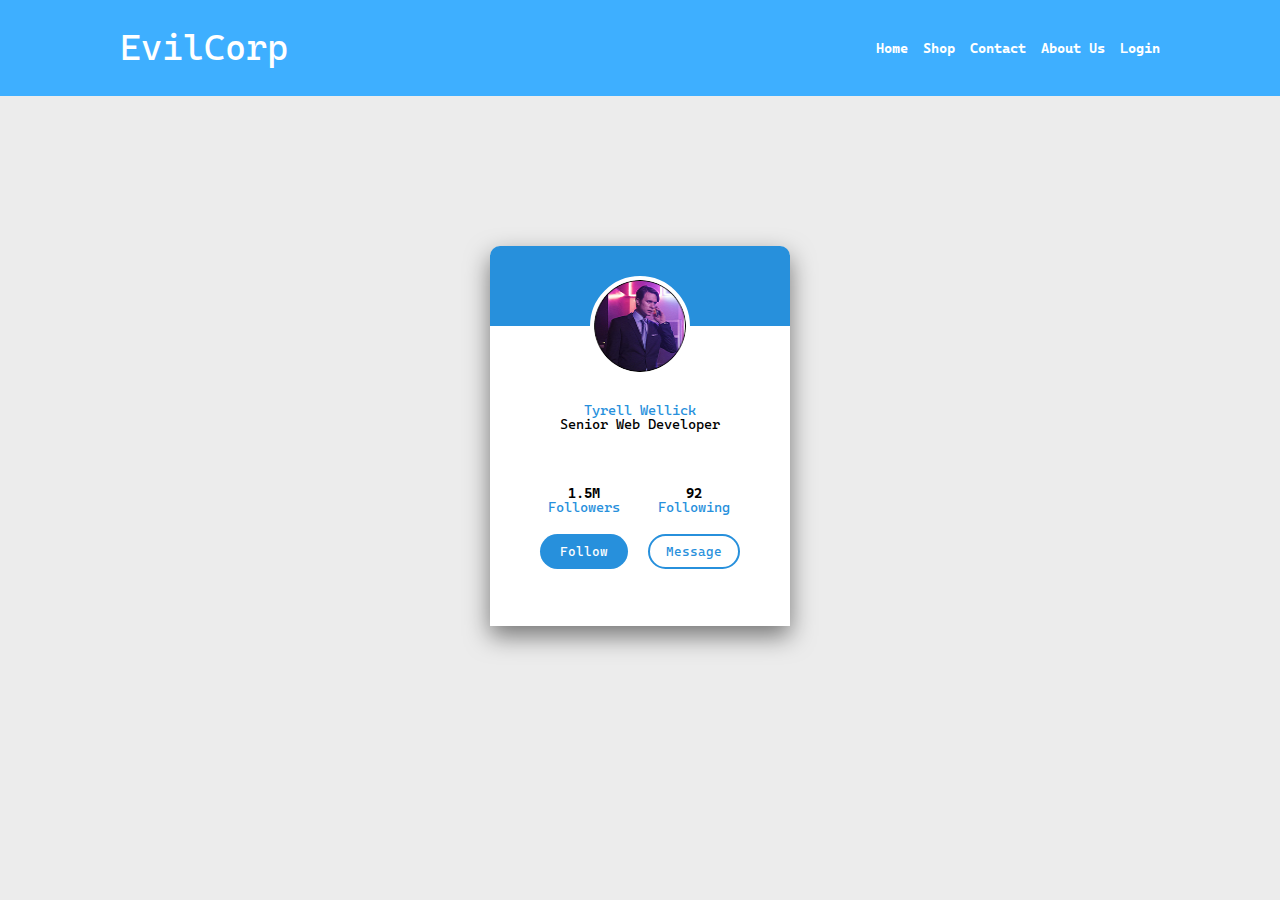
<file: index.html>
<!DOCTYPE html>
<html lang="en">
<head>
    <meta charset="UTF-8">
    <meta name="viewport" content="width=device-width, initial-scale=1.0">
    <title>EvilCorp</title>
    <link rel="stylesheet" href="styles/styles.css">
    <link rel="preconnect" href="https://fonts.googleapis.com">
    <link rel="preconnect" href="https://fonts.gstatic.com" crossorigin>
    <link href="https://fonts.googleapis.com/css2?family=Cascadia+Mono:ital,wght@0,200..700;1,200..700&family=Share+Tech&display=swap" rel="stylesheet">

    <link rel="icon" type="image/png" href="images/evilcorp.png">
    <link rel="stylesheet" href="/styles/shop.css">


    

</head>
<body>
    
    <div class="container">
        <div class="header-container">
            <header>
                <div class="header-content">
                    <h1 class="header-logo">EvilCorp</h1>
                </div>
                  <div class="burger">
                    <span></span>
                    <span></span>
                    <span></span>
                </div>
                <nav class="navbar">
                    <ul>
                        <li><a href="index.html">Home</a></li>
                        <li><a href="shop.html">Shop</a></li>
                        <li><a href="Contact.html">Contact</a></li>
                        <li><a href="#">About Us</a></li>
                        <li><a href="#">Login</a></li>
                    </ul>
                </nav>
            </header>
        </div>
    </div>
    <div class="container">
        <main>
            <article class="profile-card">
                <div class="card-header">
                    <img src="./images/Ellipse 2.png" alt="">
                </div>
                <div class="card-main">
                    <div class="card-main-content">
                        <h2>Tyrell Wellick</h2>
                        <p>Senior Web Developer</p>
                    </div>
                    <div class="card-main-followers">
                        <div class="card-main-left">
                            <p>1.5M</p>
                            <a href="">Followers</a>
                            <button >Follow</button>
                        </div>
                        <div class="card-main-right">
                            <p>92</p>
                            <a href="">Following</a>
                            <button>Message</button>
                        </div>
                    </div>
                </div>
            </article>
        </main>
        <footer>

        </footer>
    </div>

    <script src="/scripts/main.js"></script>
</body>
</html>
</file>
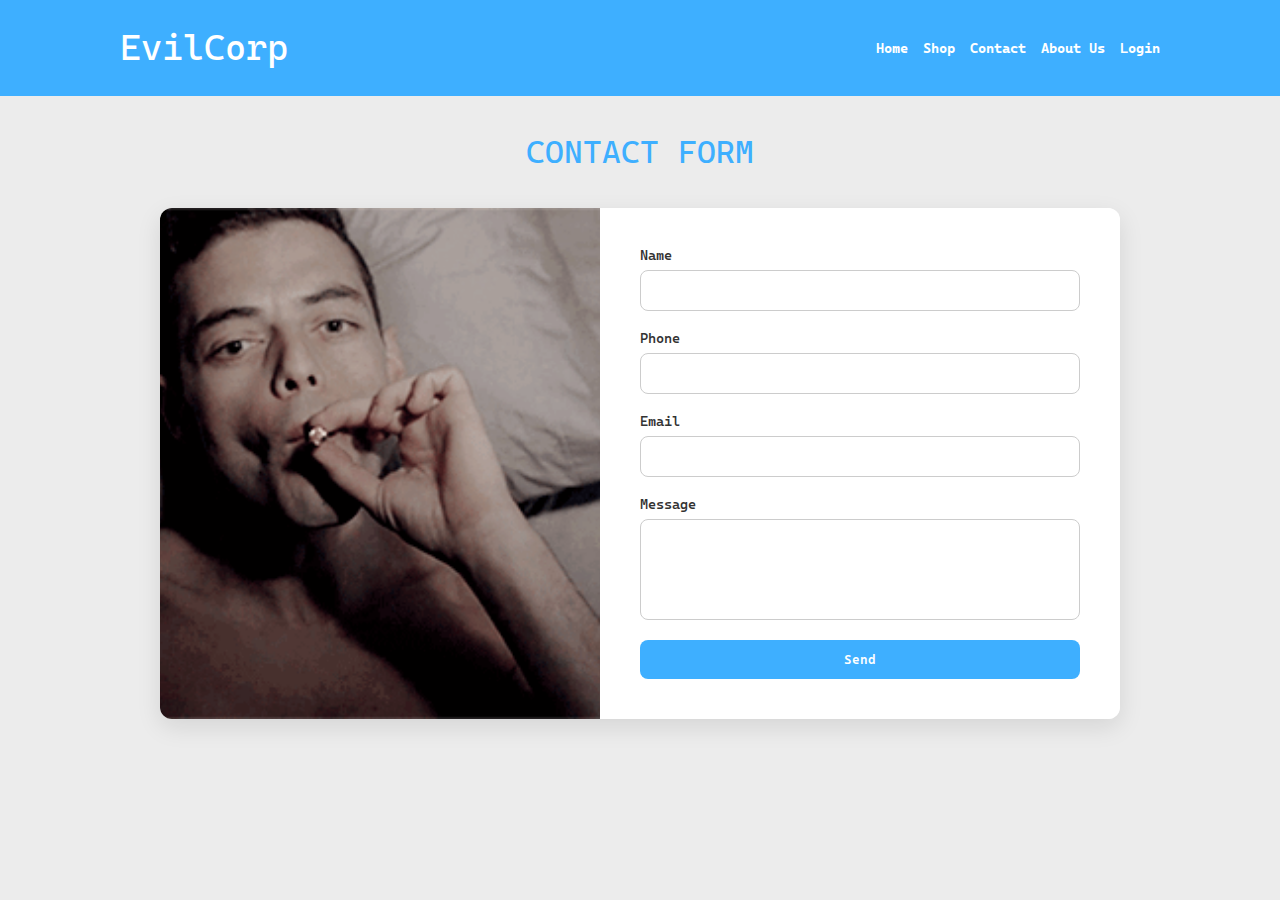
<file: contact.html>
<!DOCTYPE html>
<html lang="en">
<head>
 <meta charset="UTF-8">
    <meta name="viewport" content="width=device-width, initial-scale=1.0">
    <title>EvilCorp</title>
    <link rel="stylesheet" href="styles/styles.css">
    <link rel="preconnect" href="https://fonts.googleapis.com">
    <link rel="preconnect" href="https://fonts.gstatic.com" crossorigin>
    <link href="https://fonts.googleapis.com/css2?family=Cascadia+Mono:ital,wght@0,200..700;1,200..700&family=Share+Tech&display=swap" rel="stylesheet">

    <link rel="icon" type="image/png" href="images/evilcorp.png">
    <link rel="stylesheet" href="/styles/shop.css">

    

</head>
<body>
     <div class="container">
        <div class="header-container">
            <header>
                <div class="header-content">
                    <h1 class="header-logo">EvilCorp</h1>
                </div>
                  <div class="burger">
                    <span></span>
                    <span></span>
                    <span></span>
                </div>
                <nav class="navbar">
                    <ul>
                        <li><a href="index.html">Home</a></li>
                        <li><a href="shop.html">Shop</a></li>
                        <li><a href="Contact.html">Contact</a></li>
                        <li><a href="#">About Us</a></li>
                        <li><a href="#">Login</a></li>
                    </ul>
                </nav>
            </header>
        </div>
    </div>

    <div class="container">
  <main class="contact">
    <h2>CONTACT FORM</h2>

    <div class="contact-wrapper">
      <div class="contact-img">
        <img src="images/RAuM.gif" alt="Contact Image">
      </div>

      <div class="contact-form">
        <form action="#" method="POST">
          <label for="name">Name</label>
          <input type="text" id="name" name="name" required>

          <label for="phone">Phone</label>
          <input type="tel" id="phone" name="phone">

          <label for="email">Email</label>
          <input type="email" id="email" name="email" required>

          <label for="message">Message</label>
          <textarea id="message" name="message" rows="5" required></textarea>

          <button type="submit">Send</button>
        </form>
      </div>
    </div>
  </main>
    </div>



    <script src="/scripts/main.js"></script>
</body>
</html>
</file>
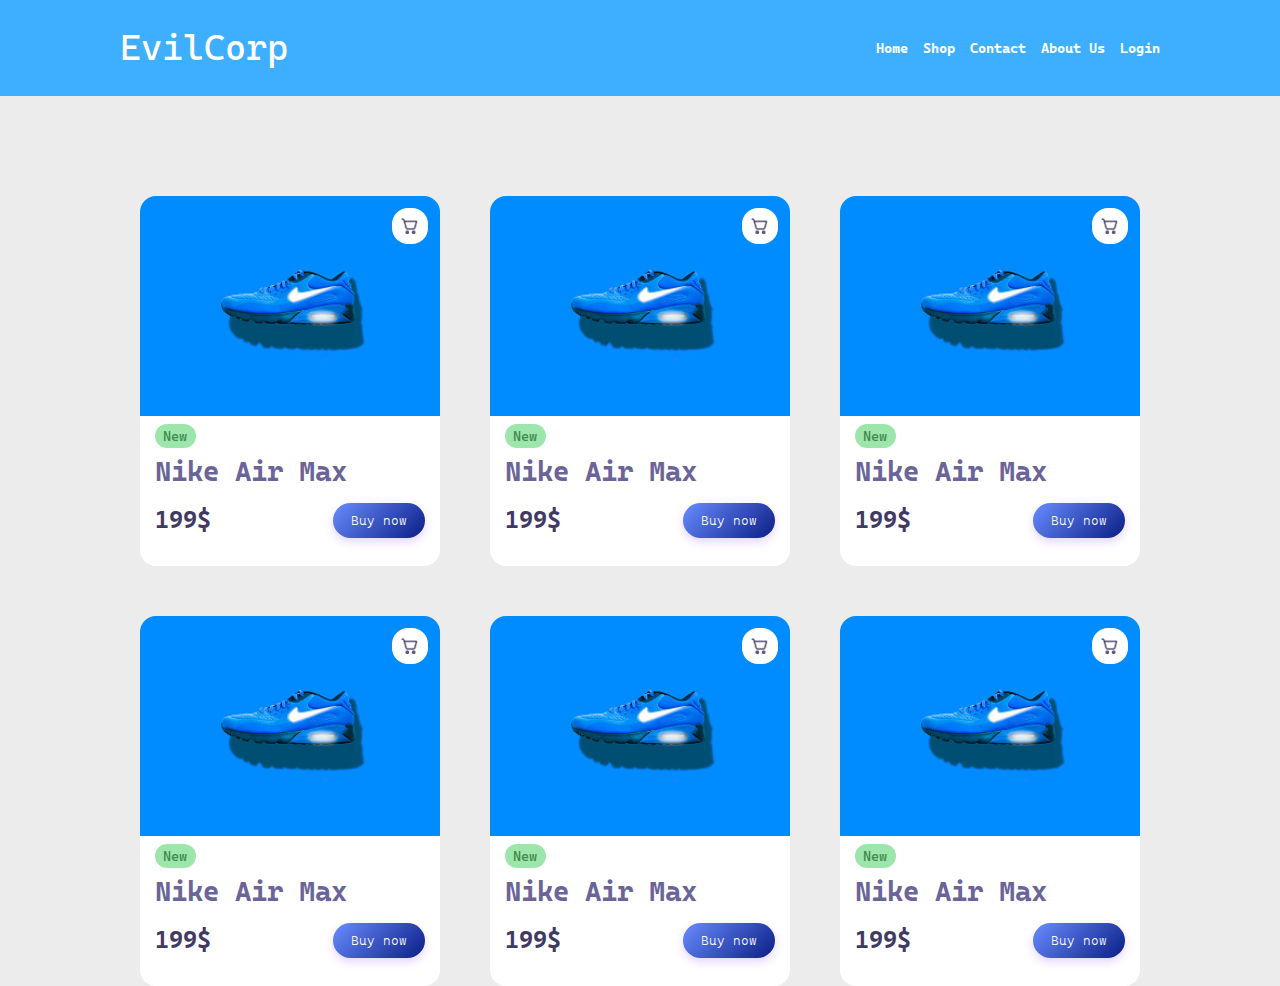
<file: shop.html>
<!DOCTYPE html>
<html lang="en">
<head>
 <meta charset="UTF-8">
    <meta name="viewport" content="width=device-width, initial-scale=1.0">
    <title>EvilCorp</title>
    <link rel="stylesheet" href="styles/styles.css">
    <link rel="preconnect" href="https://fonts.googleapis.com">
    <link rel="preconnect" href="https://fonts.gstatic.com" crossorigin>
    <link href="https://fonts.googleapis.com/css2?family=Cascadia+Mono:ital,wght@0,200..700;1,200..700&family=Share+Tech&display=swap" rel="stylesheet">

    <link rel="icon" type="image/png" href="images/evilcorp.png">
    <link rel="stylesheet" href="/styles/shop.css">

    
</head>
<body>
     <div class="container">
        <div class="header-container">
            <header>
                <div class="header-content">
                    <h1 class="header-logo">EvilCorp</h1>
                </div>
                  <div class="burger">
                    <span></span>
                    <span></span>
                    <span></span>
                </div>
                <nav class="navbar">
                    <ul>
                        <li><a href="index.html">Home</a></li>
                        <li><a href="shop.html">Shop</a></li>
                        <li><a href="Contact.html">Contact</a></li>
                        <li><a href="#">About Us</a></li>
                        <li><a href="#">Login</a></li>
                    </ul>
                </nav>
            </header>
        </div>
    </div>


    <div class="container">
        <article class="shop">
            <div class="shop-cards">
                <div class="shop-cards-up">
                    <div class="shop-card">
                        <div class="card-img">
                            <img src="/images/Cart Icon.jpg" alt="">
                        </div>
                        <div class="card-content">
                            <div class="card-content-item">
                                <p>New</p>
                                <h2>Nike Air Max</h2>
                            </div>
                            <div class="card-content-price">
                                <p>199$</p>
                                <button>Buy now</button>
                            </div>
                        </div>
                    </div>
                    <div class="shop-card">
                        <div class="card-img">
                            <img src="/images/Cart Icon.jpg" alt="">
                        </div>
                        <div class="card-content">
                            <div class="card-content-item">
                                <p>New</p>
                                <h2>Nike Air Max</h2>
                            </div>
                            <div class="card-content-price">
                                <p>199$</p>
                                <button>Buy now</button>
                            </div>
                        </div>
                    </div>
                    <div class="shop-card">
                        <div class="card-img">
                            <img src="/images/Cart Icon.jpg" alt="">
                        </div>
                        <div class="card-content">
                            <div class="card-content-item">
                                <p>New</p>
                                <h2>Nike Air Max</h2>
                            </div>
                            <div class="card-content-price">
                                <p>199$</p>
                                <button>Buy now</button>
                            </div>
                        </div>
                    </div>
                </div>
                <div class="shop-cards-down">
                    <div class="shop-card">
                        <div class="card-img">
                            <img src="/images/Cart Icon.jpg" alt="">
                        </div>
                        <div class="card-content">
                            <div class="card-content-item">
                                <p>New</p>
                                <h2>Nike Air Max</h2>
                            </div>
                            <div class="card-content-price">
                                <p>199$</p>
                                <button>Buy now</button>
                            </div>
                        </div>
                    </div>
                    <div class="shop-card">
                        <div class="card-img">
                            <img src="/images/Cart Icon.jpg" alt="">
                        </div>
                        <div class="card-content">
                            <div class="card-content-item">
                                <p>New</p>
                                <h2>Nike Air Max</h2>
                            </div>
                            <div class="card-content-price">
                                <p>199$</p>
                                <button>Buy now</button>
                            </div>
                        </div>
                    </div>
                    <div class="shop-card">
                        <div class="card-img">
                            <img src="/images/Cart Icon.jpg" alt="">
                        </div>
                        <div class="card-content">
                            <div class="card-content-item">
                                <p>New</p>
                                <h2>Nike Air Max</h2>
                            </div>
                            <div class="card-content-price">
                                <p>199$</p>
                                <button>Buy now</button>
                            </div>
                        </div>
                    </div>
                </div>
            </div>
            
        </article>
    </div>

    

    <script src="/scripts/main.js"></script>
</body>
</html>
</file>
<file: styles/styles.css>
*{
	padding: 0;
	margin: 0;
	border: 0;
}
*,*:before,*:after{
	-moz-box-sizing: border-box;
	-webkit-box-sizing: border-box;
	box-sizing: border-box;
}
:focus,:active{outline: none;}
a:focus,a:active{outline: none;}

nav,footer,header,aside{display: block;}

html,body{
	height: 100%;
	width: 100%;
	font-size: 100%;
	line-height: 1;
	font-size: 14px;
	-ms-text-size-adjust: 100%;
	-moz-text-size-adjust: 100%;
	-webkit-text-size-adjust: 100%;
    box-sizing: border-box;
    font-family: "Cascadia Mono", sans-serif;
    background-color: #ececec;

}
input,button,textarea{font-family:inherit;}

input::-ms-clear{display: none;}
button{cursor: pointer;}
button::-moz-focus-inner {padding:0;border:0;}
a, a:visited{text-decoration: none;}
a:hover{text-decoration: none;}
ul li{list-style: none;}
ol li{list-style: none;}
img{vertical-align: top;}

h1,h2,h3,h4,h5,h6{font-size:inherit;font-weight: 400;}

/* null style */

.container {
    display: flex;
    justify-content: center;
    align-items: center;
    flex-direction: column;
    width: 100%;
    margin: 0 auto;
    
}

.header-container {
    background-color: #3eafff;
    width: 100%;
    display: flex;
    justify-content: center;

}

header {
    background-color: #3eafff;
    display: flex;
    justify-content: space-between;
    max-width: 1080px;
    width: 100%;
    color: white;
    align-items: center;
    padding: 30px 20px;
    position: relative;
}


.header-logo {
    font-size: 36px;
}


.navbar ul{
    display: flex;
    flex-direction: row;
}

.navbar ul li a {
    color: white;
    font-weight: 700;
}

.navbar ul li a {
    padding-left: 15px;
    transition: all 0.3s ease-in-out;

}

.navbar ul li a:hover {
    color: #ffa600;
    cursor: pointer;
    font-weight: 700;

}


main {

}

.profile-card {
    display: flex;
    flex-direction: column;
    max-width: 300px;
    width: 300px;
    margin-top: 150px;
    border-top-left-radius: 10px;
    border-top-right-radius: 10px;
    position: relative;
    box-shadow: 0 10px 25px rgba(0, 0, 0, 0.50);
}

.card-header {
    background-color: #2790DC;
    height: 80px;
    border-top-left-radius: 10px;
    border-top-right-radius: 10px;

}

.card-header img {
    position: absolute;
    top: 30px;
    left: 50%;
    transform: translateX(-50%);
    width: 100px;
    height: 100px;
    border-radius: 50%;
    border: 4px solid #fff;
    background-color: white;
    
}

.card-main {
    display: flex;
    flex-direction: column;
    align-items: center;
    padding-top: 60px;
    padding-bottom: 20px;
    text-align: center;
    background-color: rgb(255, 255, 255);
    height: 300px;

    justify-content: space-around;
}

.card-main-content {
}

.card-main-content h2 {
    color: #2790DC;
    
}

.card-main-content p {
    
}

.card-main-followers {
    display: flex;
    font-weight: 700;
    
}

.card-main-left {
    display: flex;
    flex-direction: column;
    padding: 20px 10px;
}

.card-main-left a {
    color: #2790DC;
    font-weight: 400;
    margin-bottom: 20px;
}

.card-main-left button {
    padding: 10px 20px;
    border-radius: 20px;
    background-color: #2790DC;
    color: white;

    transition: all 0.3s ease-in-out;


}

.card-main-right {
    display: flex;
    flex-direction: column;
    padding: 20px 10px;

}

.card-main-right a {
    color: #2790DC;
    font-weight: 400;
    margin-bottom: 20px;
}

.card-main-right button {
    padding: 8px 16px;
    border-radius: 20px;
    background-color: white;
    color: #2790DC;
    border: 2px solid #2790DC;
    font-weight: 400;

    transition: all 0.3s ease-in-out;

}

footer {
    
}

.card-main-right button:hover {
    background-color: #2790DC;
    color: white;
    box-shadow: 0 8px 20px rgba(198, 40, 40, 0.2);
}

.card-main-left button:hover {
    background-color: white;
    color: #2790DC;
    box-shadow: 0 8px 20px rgba(198, 40, 40, 0.2);

}


.card-main-left button:active {
    transform: translateY(3px) scale(0.98); /* легкое нажатие */
    box-shadow: 0 2px 8px rgba(33, 150, 243, 0.2);
}

.card-main-right button:active {
    transform: translateY(3px) scale(0.98); /* легкое нажатие */
    box-shadow: 0 2px 8px rgba(33, 150, 243, 0.2);
}



.burger {
    display: none;
    flex-direction: column;
    cursor: pointer;
    gap: 6px;
}

.burger span {
    height: 3px;
    width: 25px;
    background-color: white;
    border-radius: 2px;
    transition: all 0.4s ease;
}

.burger.active span:nth-child(1) {
    transform: rotate(45deg) translate(5px, 5px);
}
.burger.active span:nth-child(2) {
    opacity: 0;
}
.burger.active span:nth-child(3) {
    transform: rotate(-45deg) translate(5px, -5px);
}


@media (max-width: 768px) {
    .burger {
        display: flex;
    }

    .navbar {
        position: absolute;
        top: 100%;
        left: 0;
        right: 0;
        background-color: #3eafff;
        flex-direction: column;
        overflow: hidden;
        max-height: 0;
        transition: max-height 0.99s ease;
        z-index: 1000;
    }


    .navbar ul {
        flex-direction: column;
        align-items: center;
        padding: 20px 0;
    }

    .navbar ul li {
        padding: 10px 0;
    }

    .navbar.active {
        max-height: 500px;
    }

    .contact-wrapper {
    flex-direction: column;

    }

    .contact-img {
    height: 200px;

    }


}



.contact {
  max-width: 1000px;
  width: 100%;
  padding: 40px 20px;
}

.contact h2 {
  text-align: center;
  color: #3eafff;
  margin-bottom: 40px;
  font-size: 32px;
}

.contact-wrapper {
  display: flex;
  background-color: #f9f9f9;
  border-radius: 12px;
  overflow: hidden;
  box-shadow: 0 8px 24px rgba(0, 0, 0, 0.1);
}

.contact-img {
  flex: 1;
}

.contact-img img {
  width: 100%;
  height: 100%;
  object-fit: cover;
}

.contact-form {
  flex: 1;
  padding: 40px;
  background-color: white;
  display: flex;
  flex-direction: column;
  justify-content: center;
}

.contact-form form {
  display: flex;
  flex-direction: column;
}

.contact-form label {
  margin-bottom: 8px;
  color: #333;
  font-weight: 500;
}

.contact-form input,
.contact-form textarea {
  padding: 12px;
  margin-bottom: 20px;
  border: 1px solid #ccc;
  border-radius: 8px;
  transition: border-color 0.3s ease, box-shadow 0.3s ease;
}

.contact-form textarea {
    resize: none;
}

.contact-form input:focus,
.contact-form textarea:focus {
  border-color: #3eafff;
  box-shadow: 0 0 8px rgba(62, 175, 255, 0.2);
  outline: none;
}

.contact-form button {
  padding: 12px;
  background-color: #3eafff;
  color: white;
  font-weight: 600;
  border: none;
  border-radius: 8px;
  cursor: pointer;
  transition: background-color 0.3s ease;
}

.contact-form button:hover {
  background-color: #2a92d0;
}
</file>
<file: styles/shop.css>
.shop-cards-up, .shop-cards-down {
    display: flex;
    justify-content: space-between;
    gap: 50px;
}

.shop-card {
    width: 300px;
    cursor: pointer;
    border-radius: 18px;

}

.shop-cards {
    display: flex;
    flex-direction: column;
    gap: 50px;
    margin-top: 100px;
    padding: 0px 15px;
}

.card-img {
    position: relative;
    width: 100%;
    height: 220px;
    background-image: url('/images/alexander-rotker-l8p1aWZqHvE-unsplash\ 1.jpg');
    background-size: cover;
    background-position: center;
    border-top-left-radius: 16px;
    border-top-right-radius: 16px;
    
}

.card-img img {
    position: absolute;
    top: 12px;
    right: 12px;
    width: 36px;
    height: 36px;
    border-radius: 16px;
    transition: all 0.3s ease;
    cursor: pointer;

}

.card-content {
    display: flex;
    flex-direction: column;
    justify-content: space-around;
    background-color: rgb(255, 255, 255);
    height: 150px;
    padding: 0px 15px 20px 15px;

    border-bottom-left-radius: 16px;
    border-bottom-right-radius: 16px;

}

.card-content-item {
    display: flex;
    flex-direction: column;
    justify-content: space-between;
    gap: 10px;
}

.card-content-item p {
    padding: 5px;
    background-color: #64d87ba2;
    color: #3F8A4E;
    width: 15%;
    text-align: center;
    border-radius: 18px;
}

.card-content-item h2 {
    color: #6B6498;
    font-weight: 700;
    font-size: 28px;
    
    
}

.card-content-price {
    display: flex;
    justify-content: space-between;
    align-items: center;
}

.card-content-price p {
    font-weight: 700;
    font-size: 24px;
    color: #403A63;
}

.card-content-price button {
    padding: 10px 18px;
    background: linear-gradient(135deg, #3f6cffc7, #0b1e85);
    border-radius: 18px;
    color: white;
    font-weight: 300;
    transition: all 0.3s ease;
    box-shadow: 0 4px 10px rgba(123, 47, 247, 0.2);


}

.card-content-price button:hover {
    transform: translateY(-2px);
    box-shadow: 0 6px 16px rgba(123, 47, 247, 0.3);
    filter: brightness(1.05)
}

.card-content-price button:active {
    transform: translateY(1px) scale(0.98);
    box-shadow: 0 2px 6px rgba(123, 47, 247, 0.2);
}

.card-img img:hover {
    transform: translateY(-3px);
    box-shadow: 0 6px 16px rgba(123, 47, 247, 0.3);
    filter: brightness(1.05)
}


.card-img img:active {
    transform: translateY(1px) scale(0.98);
    box-shadow: 0 2px 6px rgba(123, 47, 247, 0.2);
}



.active {
    transform: scale(1.1);
    box-shadow:
    0 12px 24px rgba(36, 164, 255, 0.25),
    0 6px 12px rgba(38, 165, 255, 0.15);
    transition: all 0.3s ease;
    z-index: 1;
}





@media (max-width: 1048px) {
    .shop-cards-up, .shop-cards-down {
        flex-direction: column;
    }
}
</file>
